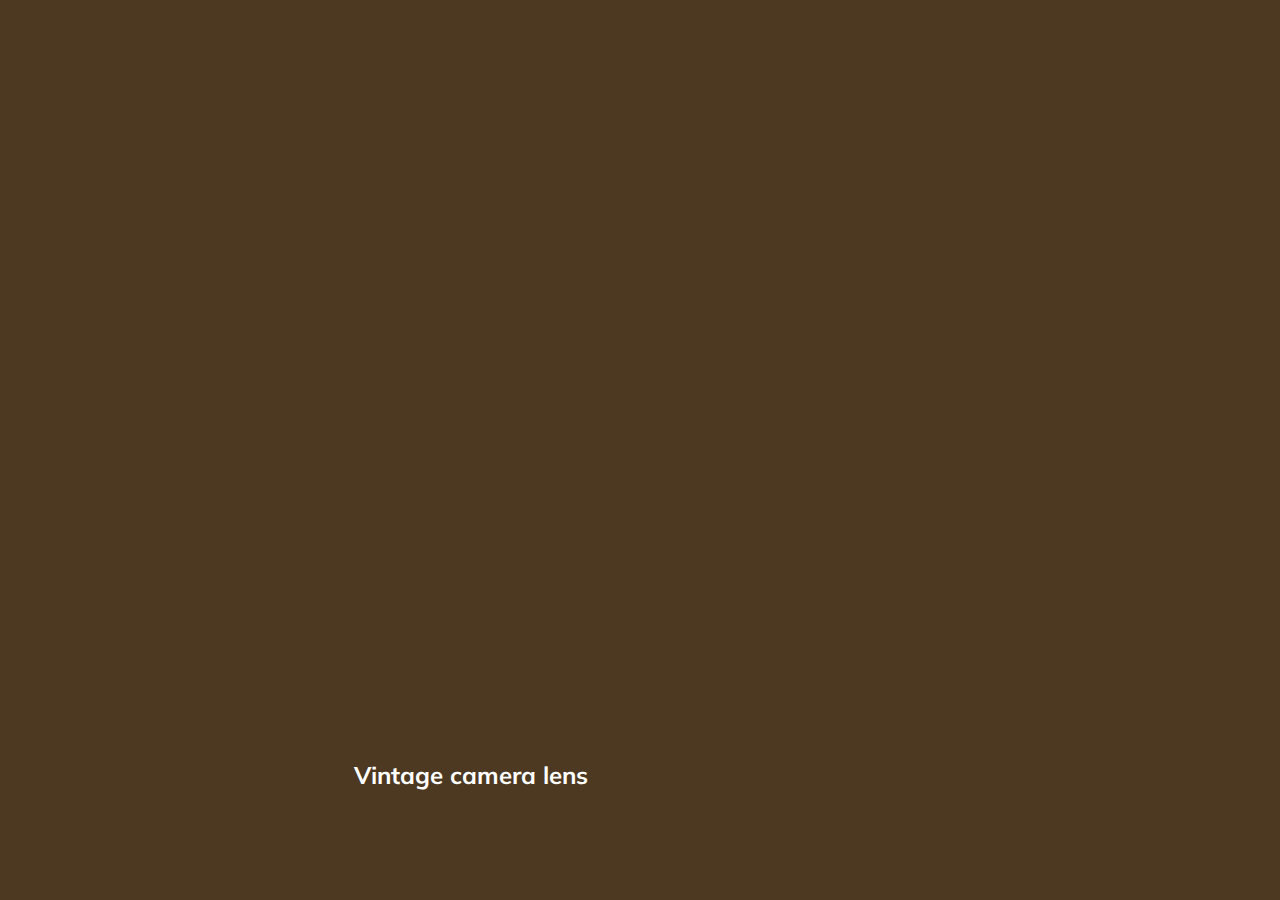
<file: 01-cards-sources/index.html>
<!DOCTYPE html>
<html lang="en">
<head>
  <meta charset="UTF-8" />
  <meta name="viewport" content="width=device-width, initial-scale=1.0" />
  <link rel="stylesheet" href="styles.css" />
  <title>Карточки | Проект 1</title>
</head>
<body>
<div class="container">
  <div
      class="slide"
      style="background-image: url('https://images.unsplash.com/photo-1481923387198-050ac1a2896e?ixid=MnwxMjA3fDB8MHxwaG90by1wYWdlfHx8fGVufDB8fHx8&ixlib=rb-1.2.1&auto=format&fit=crop&w=772&q=80');"
  >
    <h3>An early Christmas present from my mother </h3>
  </div>
  <div
      class="slide"
      style="
          background-image: url('https://images.unsplash.com/photo-1459897328365-7377474a77dd?ixid=MnwxMjA3fDB8MHxwaG90by1wYWdlfHx8fGVufDB8fHx8&ixlib=rb-1.2.1&auto=format&fit=crop&w=870&q=80');
        "
  >
    <h3>Buddha</h3>
  </div>
  <div
      class="slide"
      style="
          background-image: url('https://images.unsplash.com/photo-1493599398321-988db97c9591?ixid=MnwxMjA3fDB8MHxwaG90by1wYWdlfHx8fGVufDB8fHx8&ixlib=rb-1.2.1&auto=format&fit=crop&w=870&q=80');
        "
  >
    <h3>RED + LOMO</h3>
  </div>
  <div
      class="slide"
      style="
          background-image: url('https://images.unsplash.com/reserve/b8hgWFyNTvubhEPTqD9w_IMG_4649.jpg?ixid=MnwxMjA3fDB8MHxwaG90by1wYWdlfHx8fGVufDB8fHx8&ixlib=rb-1.2.1&auto=format&fit=crop&w=925&q=80');
        "
  >
    <h3>Vintage camera lens</h3>
  </div>
  <div
      class="slide"
      style="
          background-image: url('https://images.unsplash.com/photo-1491616912254-a777e7772398?ixlib=rb-1.2.1&ixid=MnwxMjA3fDB8MHxwaG90by1wYWdlfHx8fGVufDB8fHx8&auto=format&fit=crop&w=1032&q=80');
        "
  >
    <h3>Praktica</h3>
  </div>
</div>
<script src="app.js"></script>
</body>
</html>
</file>
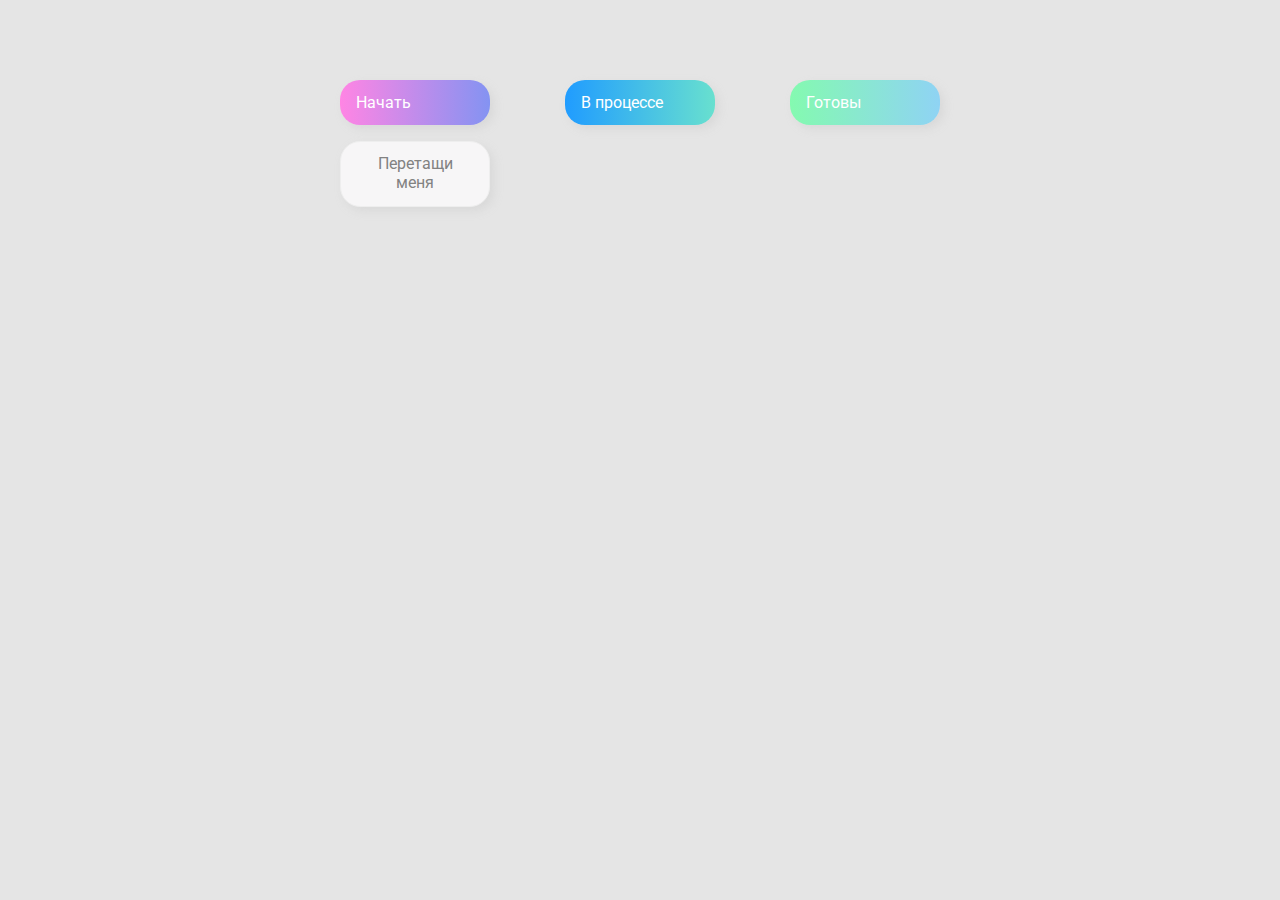
<file: 02-drag-n-drop-sources/index.html>
<!DOCTYPE html>
<html lang="en">
  <head>
    <meta charset="UTF-8" />
    <meta name="viewport" content="width=device-width, initial-scale=1.0" />
    <link rel="stylesheet" href="styles.css" />
    <title>Drag & Drop | Проект 2</title>
    <script defer src="script.js"></script>
  </head>
  <body>
    <div>
      <div class="row">
          <div class="col-header start">Начать</div>
          <div class="col-header progress">В процессе</div>
          <div class="col-header done">Готовы</div>
      </div>

      <div class="row">
        <div class="placeholder">
          <div class="item" draggable="true">Перетащи меня</div>
        </div>
        <div class="placeholder"></div>
        <div class="placeholder"></div>
      </div>
      
    </div>
  </body>
</html>
</file>
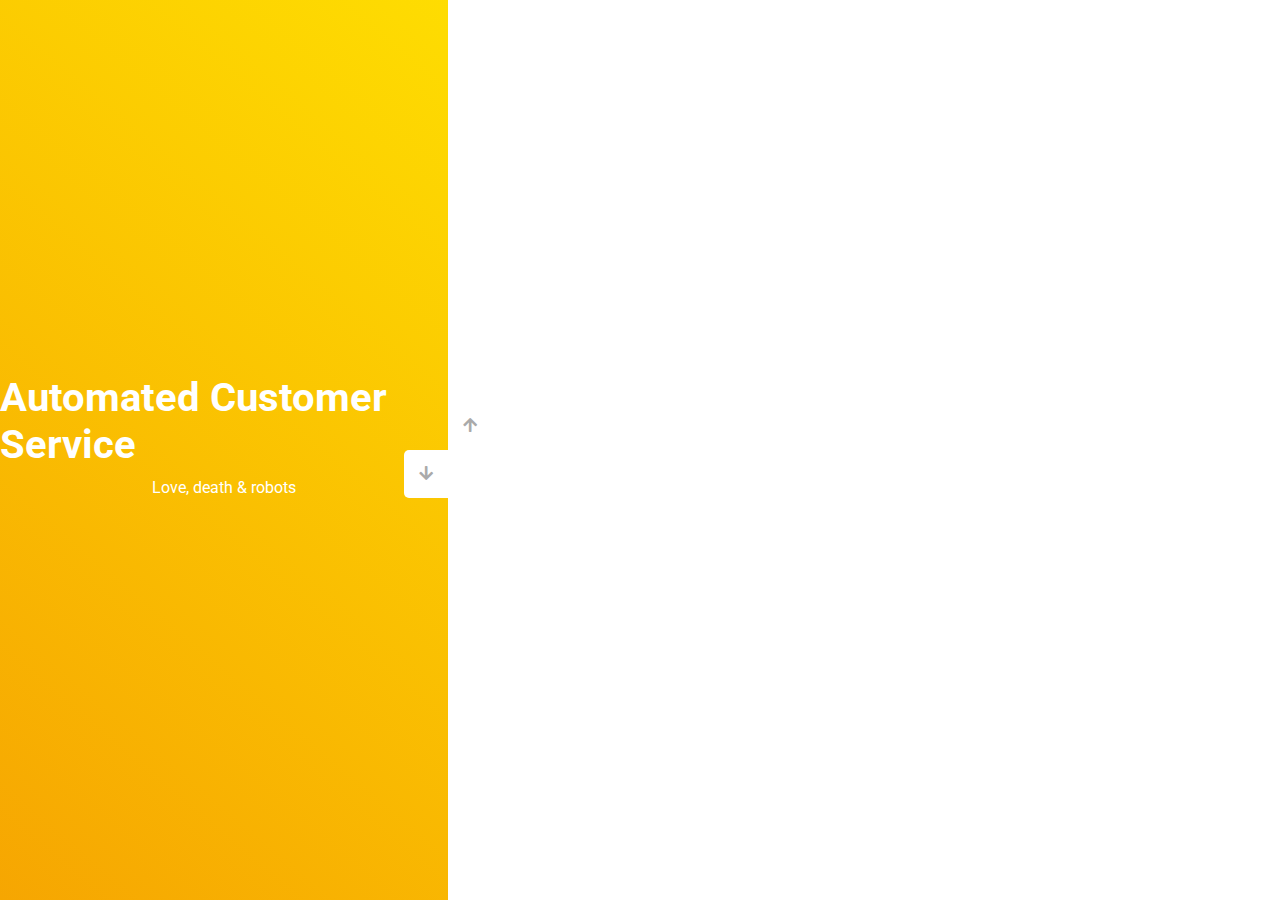
<file: 03-slider-sources/index.html>
<!DOCTYPE html>
<html lang="en">
  <head>
    <meta charset="UTF-8" />
    <meta name="viewport" content="width=device-width, initial-scale=1.0" />
    <link
      rel="stylesheet"
      href="https://cdnjs.cloudflare.com/ajax/libs/font-awesome/5.15.1/css/all.min.css"
    />
    <link rel="stylesheet" href="style.css" />
    <title>Слайдер | Проект 3</title>
  </head>
  <body>
    <div class="container">
      <div class="sidebar">
        <div style="background: linear-gradient(220.16deg, #9e1717 -8%, #f30202 138%);">
          <h1>LifeStyle</h1>
          <p>Music</p>
        </div>
        <div style="background: linear-gradient(220.16deg, #685d0e -8%, #966112 138%);">
          <h1>Brown</h1>
          <p>Ocean</p>
        </div>
        <div style="background: linear-gradient(229.99deg, #11DEE9 -26%, #017E8B 145%);">
          <h1>Snow in the desert</h1>
          <p>Love, death & robots</p>
        </div>
        <div style="background: linear-gradient(215.32deg, #F90306 -1%, #9E0706 124%);">
          <h1>Life Hutch</h1>
          <p>Love, death & robots</p>
        </div>
        <div style="background: linear-gradient(221.87deg, #8308EA 1%, #5305AF 128%);">
          <h1>Zima Blue</h1>
          <p>Love, death & robots</p>
        </div>
        <div style="background: linear-gradient(220.16deg, #FFE101 -8%, #F39102 138%);">
          <h1>Automated Customer Service</h1>
          <p>Love, death & robots</p>
        </div>
      </div>
      <div class="main-slide">
        <div
          style="
            background-image: url('https://images.unsplash.com/photo-1601574968106-b312ac309953?ixlib=rb-1.2.1&ixid=MnwxMjA3fDB8MHxwaG90by1wYWdlfHx8fGVufDB8fHx8&auto=format&fit=crop&w=1996&q=80');
          "
        ></div>
        <div
          style="
            background-image: url('https://images.unsplash.com/photo-1511447333015-45b65e60f6d5?ixid=MnwxMjA3fDB8MHxwaG90by1wYWdlfHx8fGVufDB8fHx8&ixlib=rb-1.2.1&auto=format&fit=crop&w=2023&q=80');
          "
        ></div>
        <div
          style="
            background-image: url('https://images.unsplash.com/photo-1501529301789-b48c1975542a?ixid=MnwxMjA3fDB8MHxwaG90by1wYWdlfHx8fGVufDB8fHx8&ixlib=rb-1.2.1&auto=format&fit=crop&w=1950&q=80');
          "
        ></div>
        <div
          style="
            background-image: url('https://images.unsplash.com/photo-1520263115673-610416f52ab6?ixlib=rb-1.2.1&ixid=MnwxMjA3fDB8MHxwaG90by1wYWdlfHx8fGVufDB8fHx8&auto=format&fit=crop&w=1950&q=80');
          "
        ></div>
        <div
          style="
            background-image: url('https://images.unsplash.com/photo-1633000975009-b1ce39994b81?ixid=MnwxMjA3fDB8MHxwaG90by1wYWdlfHx8fGVufDB8fHx8&ixlib=rb-1.2.1&auto=format&fit=crop&w=1470&q=80');
          "
        ></div>
        <div
          style="
            background-image: url('https://images.unsplash.com/photo-1632942952695-29e1f30df9c6?ixid=MnwxMjA3fDB8MHxwaG90by1wYWdlfHx8fGVufDB8fHx8&ixlib=rb-1.2.1&auto=format&fit=crop&w=1528&q=80');
          "
        ></div>
      </div>
      <div class="controls">
        <button class="down-button">
          <i class="fas fa-arrow-down"></i>
        </button>
        <button class="up-button">
          <i class="fas fa-arrow-up"></i>
        </button>
      </div>
    </div>
    <script defer src="script.js"></script>
  </body>
</html>
</file>
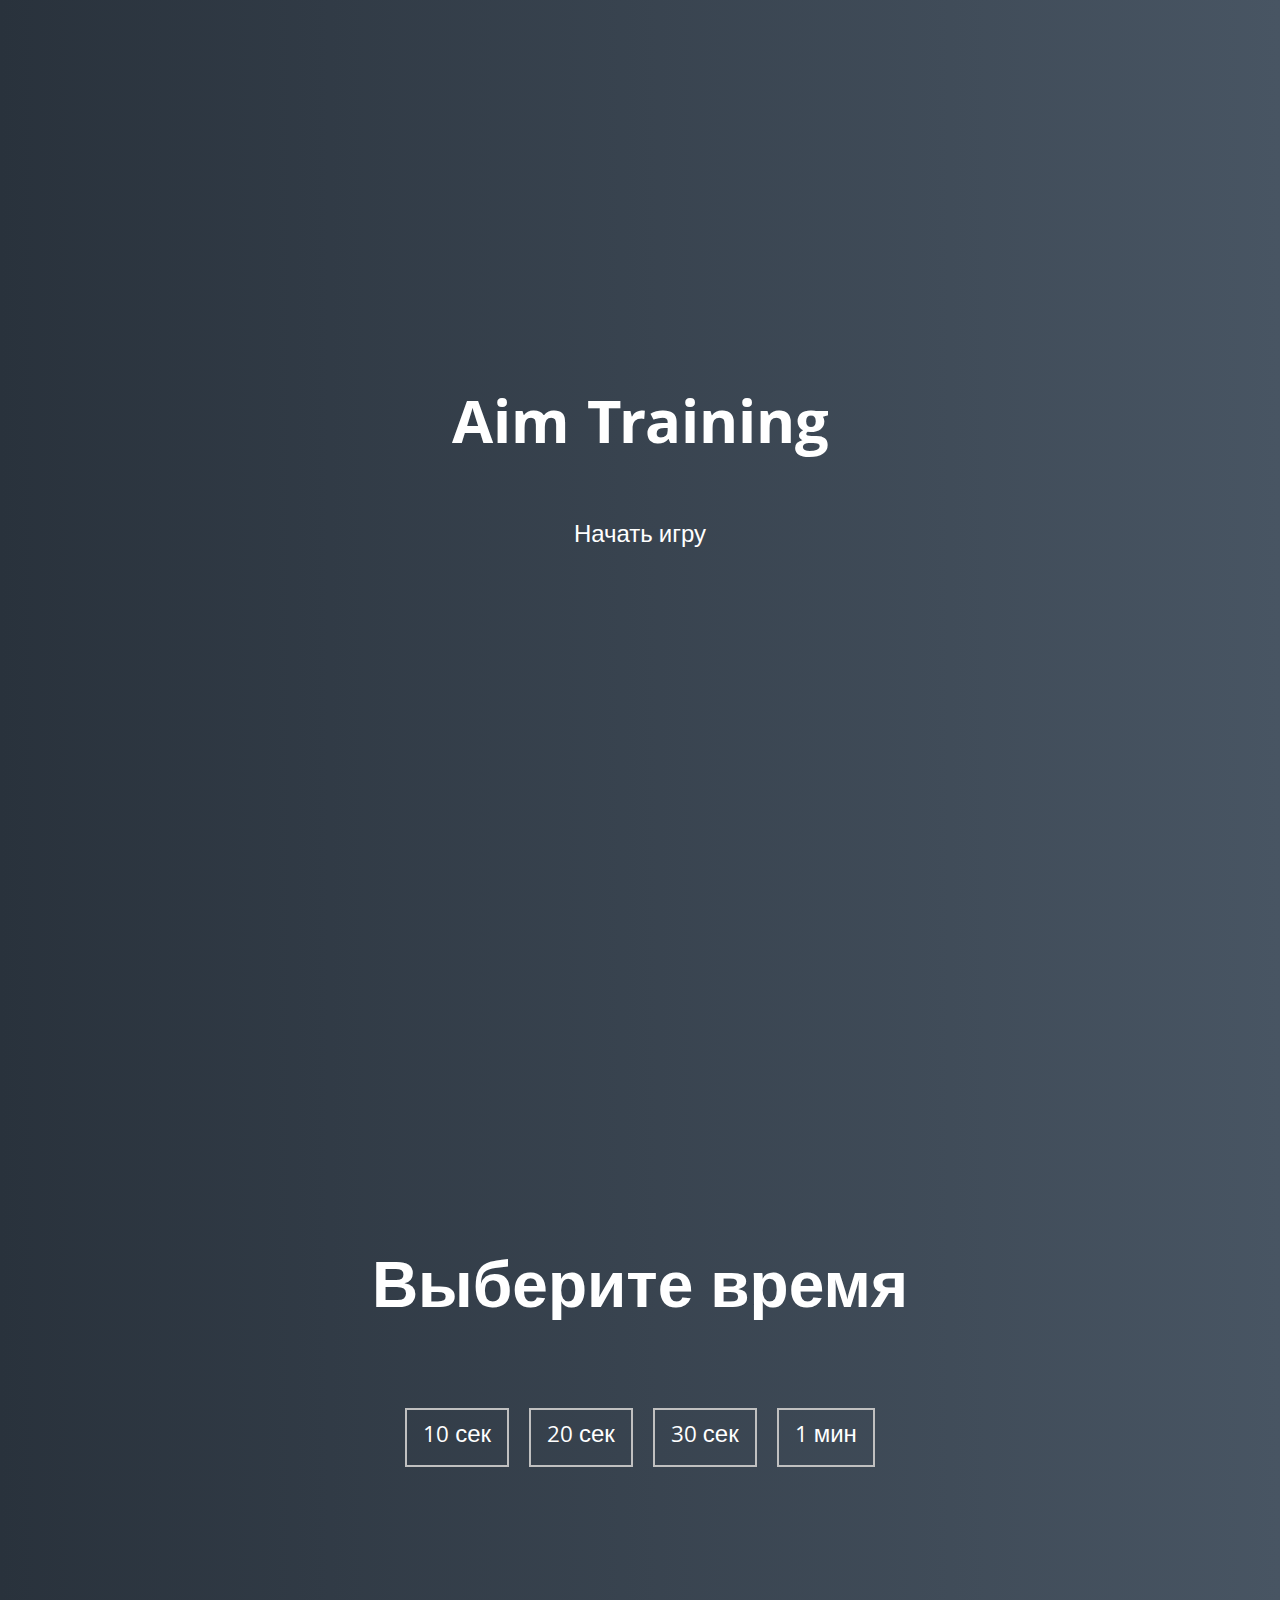
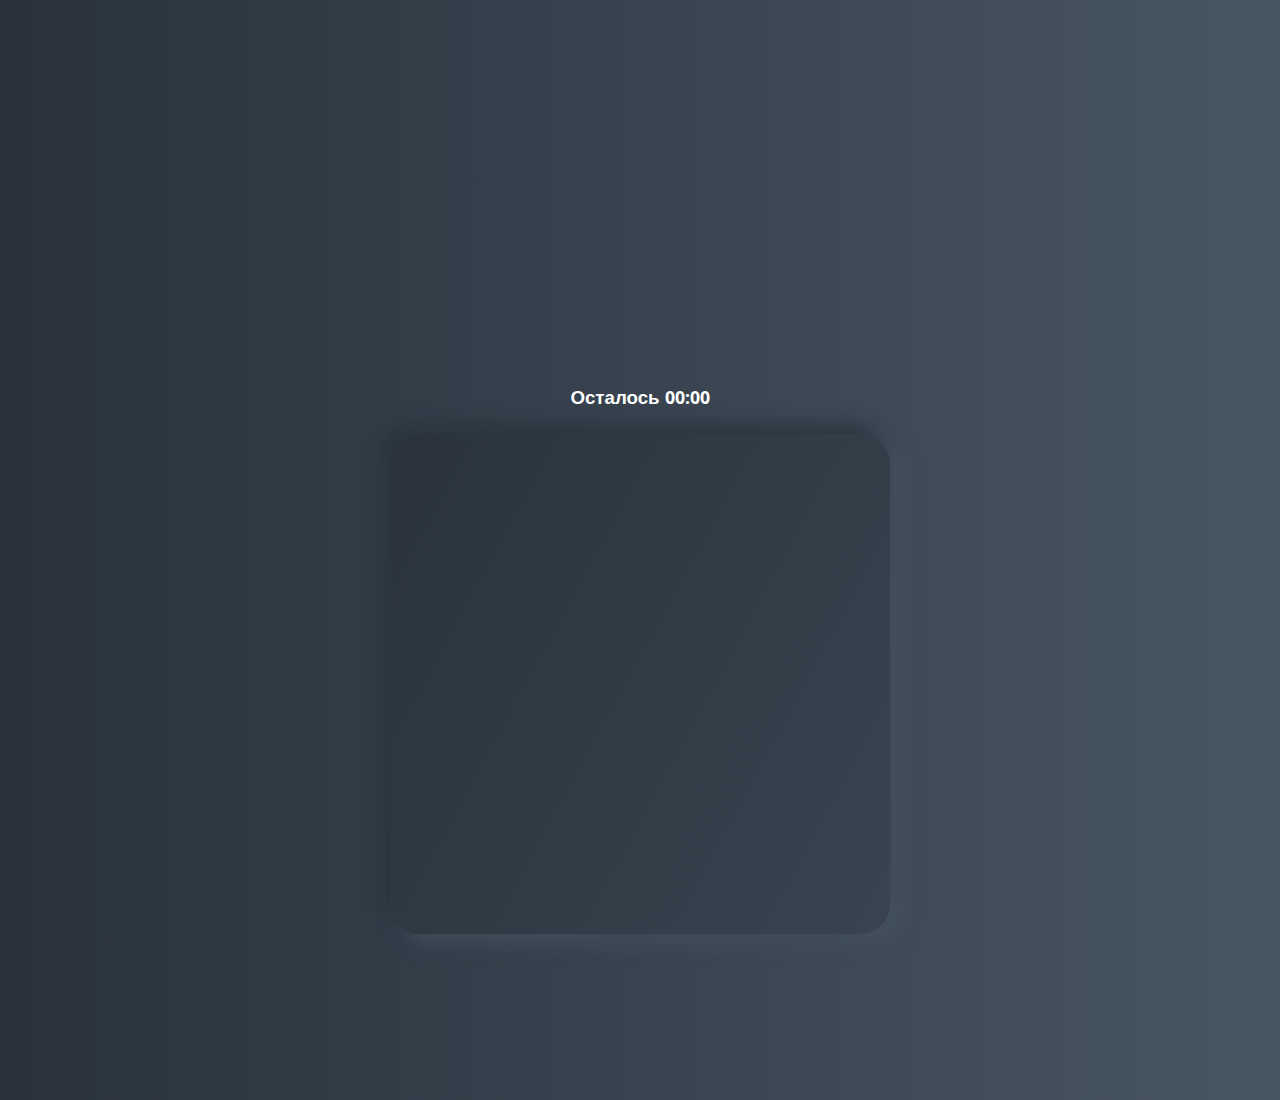
<file: 05-aim-game-sources/index.html>
<!DOCTYPE html>
<html lang="en">
  <head>
    <meta charset="UTF-8" />
    <meta name="viewport" content="width=device-width, initial-scale=1.0" />
    <link rel="stylesheet" href="styles.css" />
    <title>Aim Training | Проект 5</title>
  </head>
  <body>
    <div class="screen">
      <h1>Aim Training</h1>
      <a href="#" class="start" id="start">Начать игру</a>
    </div>

    <div class="screen">
      <h1>Выберите время</h1>
      <ul class="time-list" id="time-list">
        <li>
          <button class="time-btn" data-time="10">
            10 сек
          </button>
        </li>
        <li>
          <button class="time-btn" data-time="20">
            20 сек
          </button>
        </li>
        <li>
          <button class="time-btn" data-time="30">
            30 сек
          </button>
        </li>
        <li>
          <button class="time-btn" data-time="59">
            1 мин
          </button>
        </li>
      </ul>
    </div>

    <div class="screen">
      <h3>Осталось <span id="time">00:00</span></h3>
      <div class="board" id="board"></div>
    </div>
  <script defer src="script.js"></script>
  </body>
</html>
</file>
<file: 01-cards-sources/styles.css>
@import url('https://fonts.googleapis.com/css?family=Muli&display=swap'); 

* {
  box-sizing: border-box;
}

body {
  font-family: 'Muli', sans-serif;
  overflow: hidden;
  margin: 0;
  background: rgb(77, 56, 33);
  height: 100vh;
  display: flex;
  justify-content: center;
  align-items: center;
}

.container {
  width: 100%;
  display: flex;
  padding: 0 20px;
}

.slide {
  position: relative;
  height: 80vh;
  border-radius: 20px;
  margin: 10px;
  cursor: pointer;
  color: #fff;
  flex: 1;
  background: no-repeat center / cover ;
  transition: all 500ms ease-in-out;
}

.slide h3 {
  position: absolute;
  font-size: 24px;
  bottom: 20px;
  left: 20px;
  margin: 0;
  opacity: 0;
}

.slide.active {
  flex: 10;
}

.slide.active h3 {
  opacity: 1;
  transition: opacity .3s ease-in .4s;
}
</file>
<file: 02-drag-n-drop-sources/styles.css>
@import url('https://fonts.googleapis.com/css?family=Roboto&display=swap');

* {
  box-sizing: border-box;
}

body {
  font-family: 'Roboto', sans-serif;
  background-color: #e5e5e5;
  display: flex;
  padding-top: 5rem;
  justify-content: center;
  overflow: hidden;
  margin: 0;
}

.row {
  display: flex;
  width: 600px;
  justify-content: space-between;
  margin-bottom: 1rem;
}

.col-header {
  width: 150px;
  box-shadow: 4px 4px 9px rgba(198, 198, 198, 0.36);
  border-radius: 20px;
  padding: 0.8rem 1rem;
  color: #fff;
}

.item {
  width: 150px;
  height: 66px;
  border: 1px solid #eee;
  box-shadow: 4px 4px 9px rgba(198, 198, 198, 0.36);
  border-radius: 20px;
  background: #f7f6f7;
  padding: 0.8rem 1rem;
  color: #828282;
  text-align: center;
  cursor: grab;
}

.item:active {
  cursor: grabbing;
}

.placeholder {
  width: 150px;
  height: 66px;
}

.start {
  background: linear-gradient(90deg, #ff85e4 0%, #229efd 179.25%);
}

.progress {
  background: linear-gradient(90deg, #209cff 0%, #68e0cf 100%);
}

.done {
  background: linear-gradient(90deg, #84fab0 0%, #8fd3f4 100%);
}

.hold {
  border: 5px solid #eee;
  background: rgb(2,0,36);
}

.hide {
  display: none;
}

.hovered {
  border: 2px solid #000;
  border-radius: 20px;
  background: #948e8e;
}
</file>
<file: 03-slider-sources/style.css>
@import url('https://fonts.googleapis.com/css?family=Roboto&display=swap');

* {
  box-sizing: border-box;
  margin: 0;
  padding: 0;
}

body {
  font-family: 'Roboto', sans-serif;
  height: 100vh;
}

.container {
  position: relative;
  overflow: hidden;
  width: 100vw;
  height: 100vh;
}

.sidebar {
  height: 100%;
  width: 35%;
  position: absolute;
  top: 0;
  left: 0;
  transition: transform 0.5s ease-in-out;
}

.sidebar > div {
  height: 100%;
  width: 100%;
  display: flex;
  flex-direction: column;
  align-items: center;
  justify-content: center;
  color: #fff;
}

.sidebar h1 {
  font-size: 40px;
  margin-bottom: 10px;
  margin-top: -30px;
}

.main-slide {
  height: 100%;
  position: absolute;
  top: 0;
  left: 35%;
  width: 65%;
  transition: transform 0.5s ease-in-out;
}

.main-slide > div {
  background-repeat: no-repeat;
  background-size: cover;
  background-position: center center;
  height: 100%;
  width: 100%;
}

button {
  background-color: #fff;
  border: none;
  color: #aaa;
  cursor: pointer;
  font-size: 16px;
  padding: 15px;
}

button:hover {
  color: #222;
}

button:focus {
  outline: none;
}

.container .controls button {
  position: absolute;
  left: 35%;
  top: 50%;
  z-index: 100;
}

.container .controls .down-button {
  transform: translateX(-100%);
  border-top-left-radius: 5px;
  border-bottom-left-radius: 5px;
}

.container .controls .up-button {
  transform: translateY(-100%);
  border-top-right-radius: 5px;
  border-bottom-right-radius: 5px;
}
</file>
<file: 05-aim-game-sources/styles.css>
@import url('https://fonts.googleapis.com/css?family=Khula&display=swap');

* {
  box-sizing: border-box;
}

body {
  color: #fff;
  font-family: 'Khula', sans-serif;
  height: 100vh;
  overflow: hidden;
  margin: 0;
  text-align: center;
}

a {
  color: #fff;
  text-decoration: none;
}

a:hover {
  color: #16D9E3;
}

.start {
  font-size: 1.5rem;
}

h1 {
  line-height: 1.4;
  font-size: 4rem;
}

.screen {
  display: flex;
  flex-direction: column;
  align-items: center;
  justify-content: center;
  height: 100vh;
  width: 100vw;
  transition: margin 0.5s ease-out;
  background: linear-gradient(90deg, #29323C 0%, #485563 100%);
}

.screen.up {
  margin-top: -100vh;
}

.time-list {
  display: flex;
  flex-wrap: wrap;
  justify-content: center;
  list-style: none;
  padding: 0;
}

.time-list li {
  margin: 10px;
}

.time-btn {
  background-color: transparent;
  border: 2px solid #C0C0C0;
  color: #fff;
  cursor: pointer;
  font-family: inherit;
  padding: .5rem 1rem;
  font-size: 1.5rem;
}

.time-btn:hover {
  border: 2px solid #16D9E3;
  color: #16D9E3;
}

.hide {
  opacity: 0;
}

.primary {
  color: #16D9E3;
}

.board {
  display: flex;
  justify-content: center;
  align-items: center;
  position: relative;
  width: 500px;
  height: 500px;
  background: linear-gradient(118.38deg, #29323C -4.6%, #485563 200.44%);
  box-shadow: -8px -8px 20px #2A333D, 10px 7px 20px #475462;
  border-radius: 30px;
  overflow: hidden;
}

.circle {
  background: linear-gradient(90deg, #16D9E3 0%, #30C7EC 47%, #46AEF7 100%);
  position: absolute;
  border-radius: 50%;
  cursor: pointer;
}
</file>
